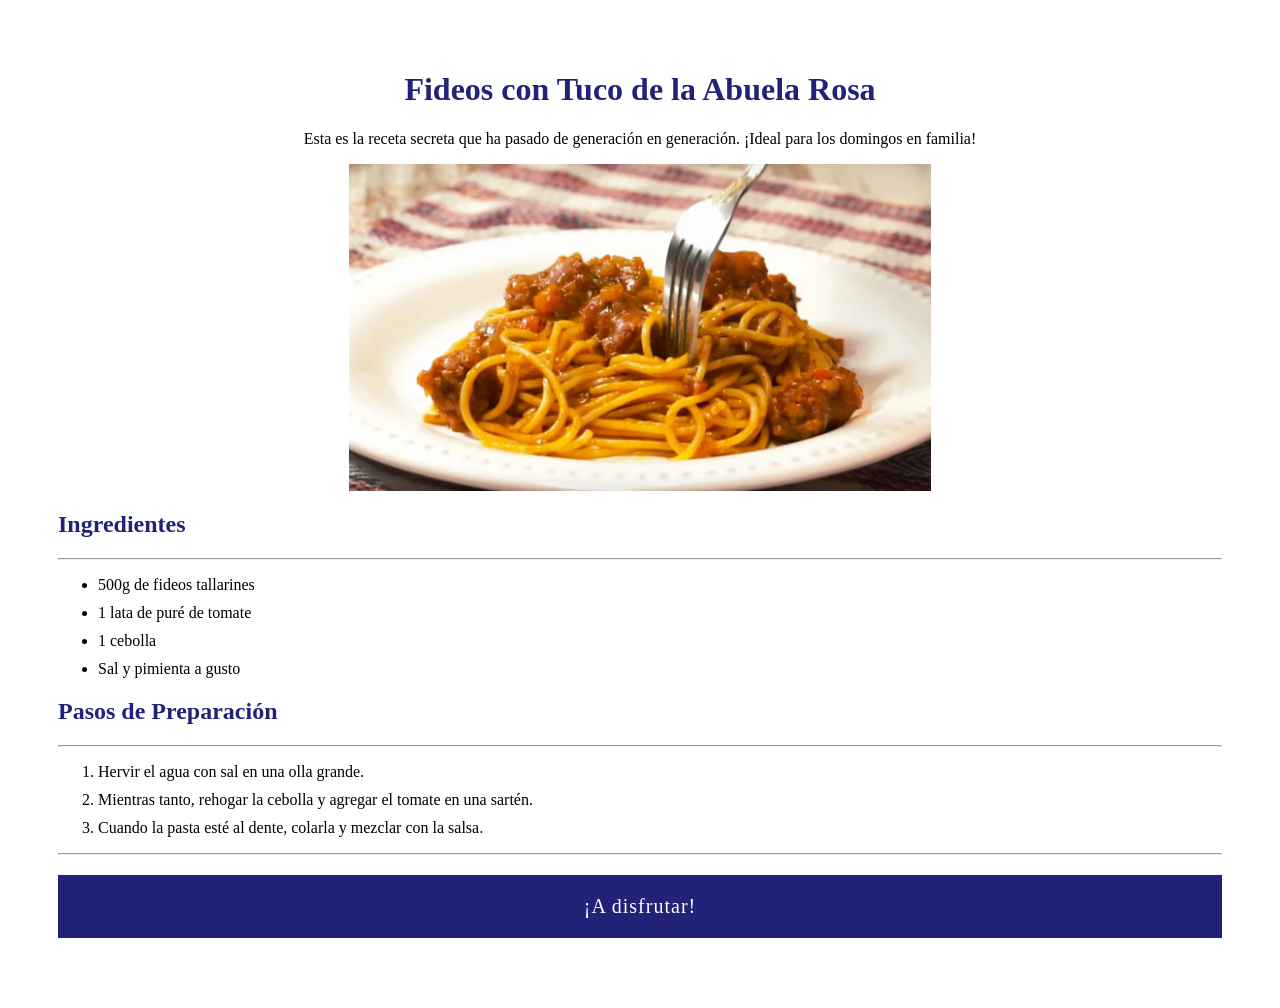
<file: 01-Receta-Abuela/index.html>
<!DOCTYPE html>
<html lang="en">
<head>
    <meta charset="UTF-8">
    <meta name="viewport" content="width=device-width, initial-scale=1.0">
    <title>La receta de la abuela</title>
    <link rel="stylesheet" href="style.css">
</head>
<body>
    <h1>Fideos con Tuco de la Abuela Rosa</h1>
    <p>Esta es la receta secreta que ha pasado de generación en generación. ¡Ideal para los domingos en familia!</p>

    <div class="container-img">

        <img src="./assets/plato-final.jpg" alt="Fideos con Tuco de la Abuela Rosa" width="50%">
    </div>

    <h2>Ingredientes</h2>
    <hr> 
    <ul>
        <li>500g de fideos tallarines</li>
        <li>1 lata de puré de tomate</li>
        <li>1 cebolla</li>
        <li>Sal y pimienta a gusto</li>
    </ul>

    <h2>Pasos de Preparación</h2>
    <hr>
    <ol>
        <li>Hervir el agua con sal en una olla grande.</li>
        <li>Mientras tanto, rehogar la cebolla y agregar el tomate en una sartén.</li>
        <li>Cuando la pasta esté al dente, colarla y mezclar con la salsa.</li>
    </ol>
    <hr>
    <footer>
        <p id="footer">¡A disfrutar!</p>

    </footer>
</body>
</html>
</file>
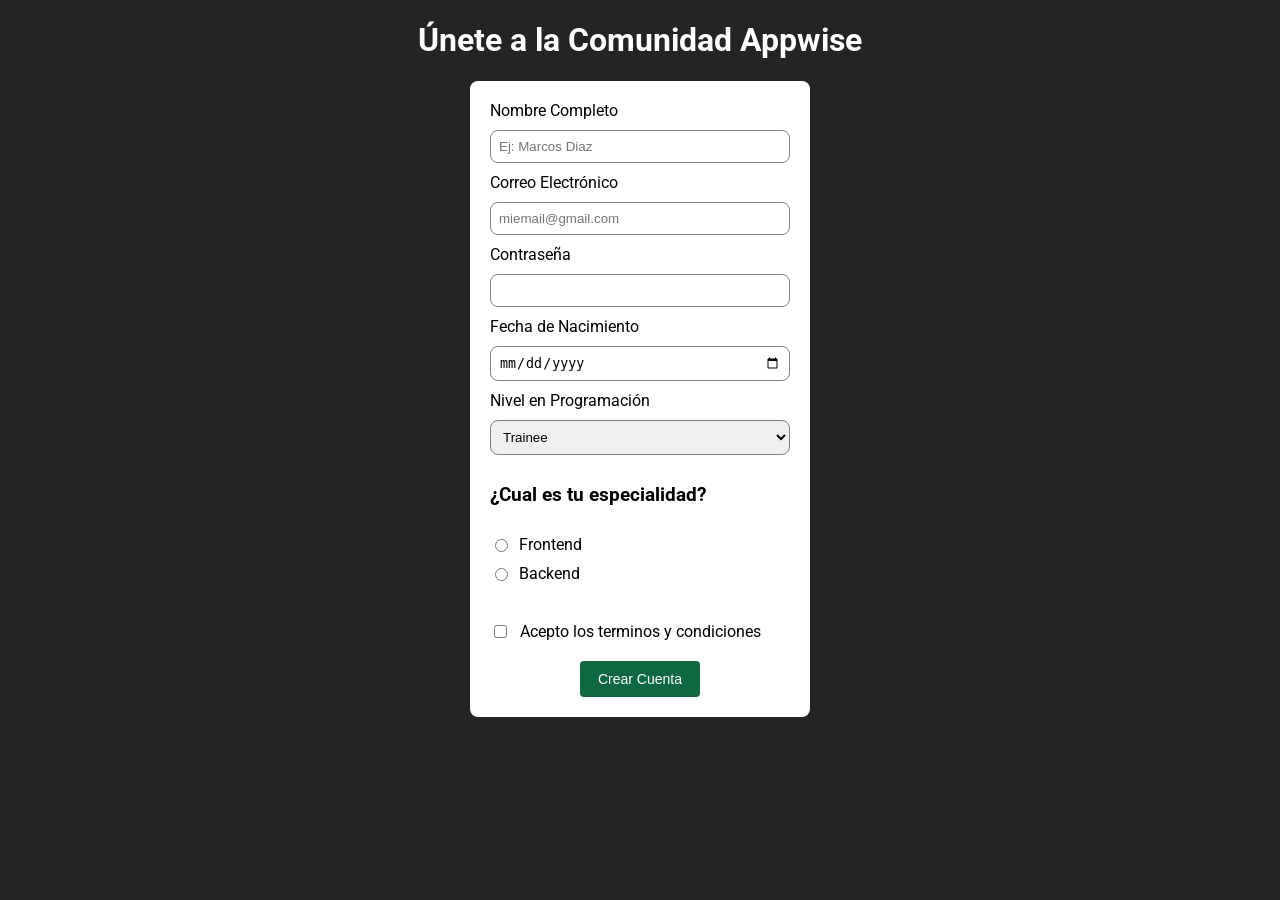
<file: 03-Registro-Usuario/index.html>
<!DOCTYPE html>
<html lang="en">
<head>
    <meta charset="UTF-8">
    <meta name="viewport" content="width=device-width, initial-scale=1.0">
    <title>Unete a Appwise</title>
    <link rel="stylesheet" href="style.css">
    <link rel="preconnect" href="https://fonts.googleapis.com">
    <link rel="preconnect" href="https://fonts.gstatic.com" crossorigin>
    <link href="https://fonts.googleapis.com/css2?family=Alan+Sans:wght@300..900&family=Cinzel:wght@400..900&family=EB+Garamond:ital,wght@0,400..800;1,400..800&family=Iosevka+Charon:ital,wght@0,300;0,400;0,500;0,700;1,300;1,400;1,500;1,700&family=Merriweather:ital,opsz,wght@0,18..144,300..900;1,18..144,300..900&family=Oswald:wght@200..700&family=Roboto+Condensed:ital,wght@0,100..900;1,100..900&family=Roboto:ital,wght@0,100..900;1,100..900&display=swap" rel="stylesheet">
</head>
<body>
    <h1>Únete a la Comunidad Appwise</h1>

    <form action="#">
        <label for="nombre-completo">Nombre Completo</label>
        <input type="text" id="nombre-completo" required placeholder="Ej: Marcos Diaz">

        <label for="email">Correo Electrónico</label>
        <input type="email" id="email" placeholder="miemail@gmail.com">

        <label for="contraseña">Contraseña</label>
        <input type="password" id="contraseña" >

        <label for="fecha">Fecha de Nacimiento</label>
        <input type="date" id="fecha">

        <label for="nivel-exp">Nivel en Programación</label>
        <select id="nivel-exp" name="nivel-exp">
            <option value="trainee">Trainee</option>
            <option value="junior">Junior</option>
            <option value="semi-senior">Semi-Senior</option>
            <option value="senior">Senior</option>
        </select>

        <h3>¿Cual es tu especialidad?</h3>
        <div class="especialidad">
            <input type="radio" name="especialidad" id="frontend" value="frontend">           
            <label for="frontend">Frontend</label>
        </div>
        <div class="especialidad">
            <input type="radio" name="especialidad" id="backend" value="backend">
            <label for="backend">Backend</label>
        </div>
        <br>
        <div class="terminos-condiciones">
            <input type="checkbox" id="terminos-condiciones" required>
            <label for="terminos-condiciones">Acepto los terminos y condiciones</label>
        </div>
        <div id="button">
            <button type="submit">Crear Cuenta</button>
        </div>
    </form>
</body>
</html>
</file>
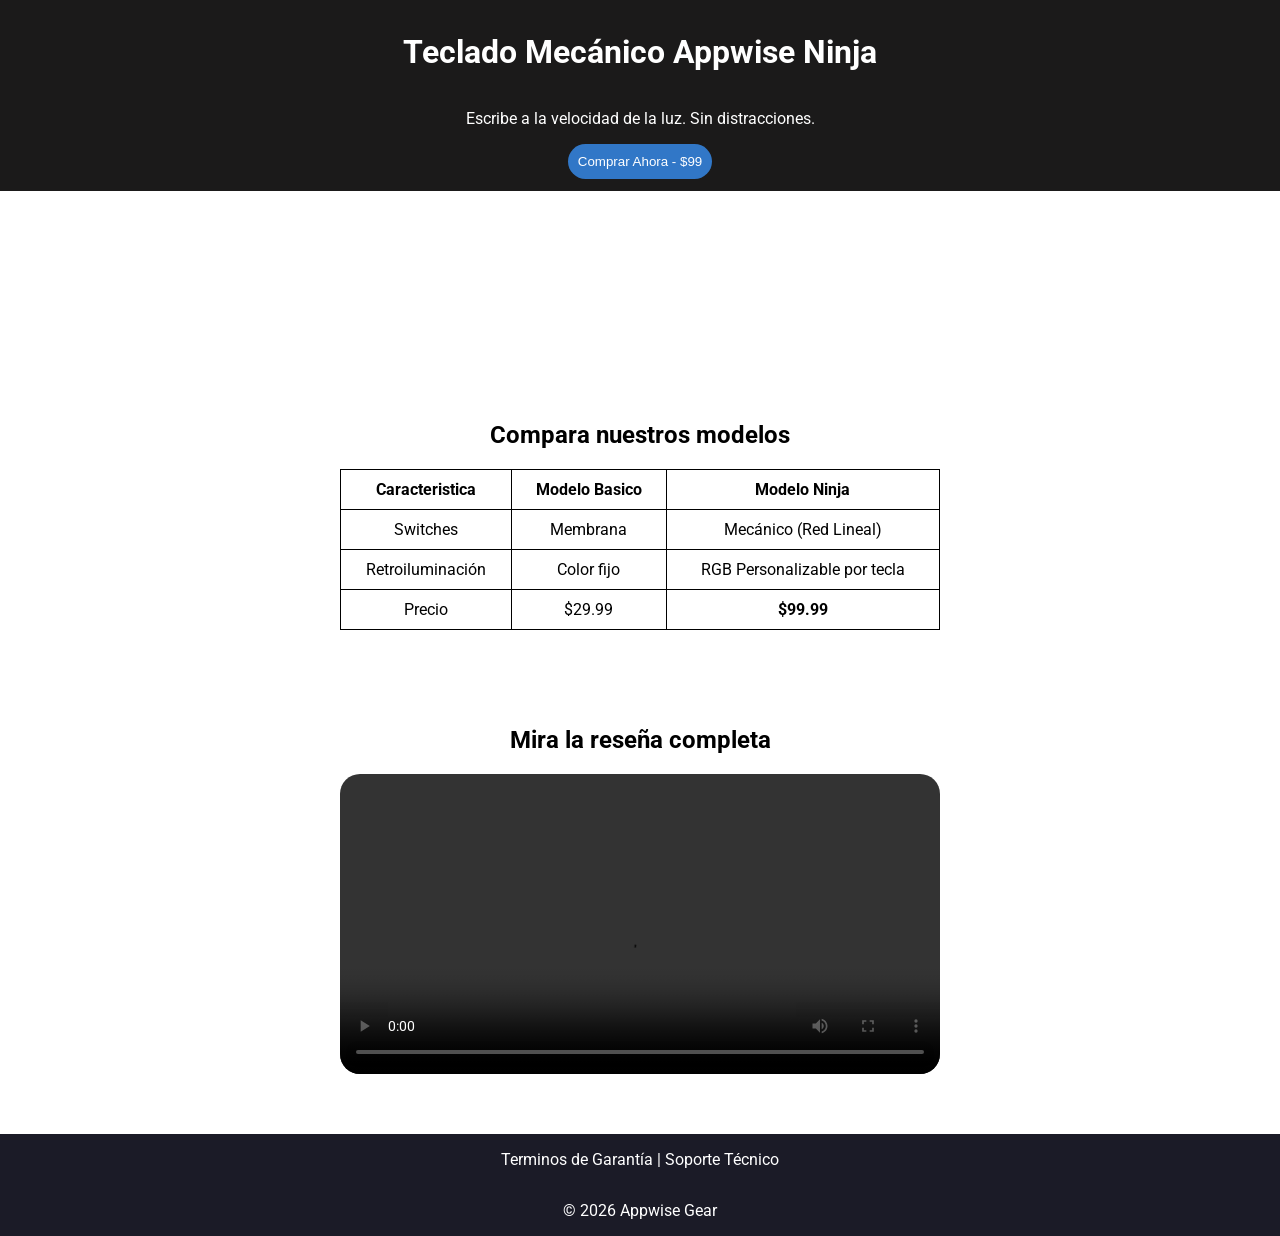
<file: 04-Landing-Producto/index.html>
<!DOCTYPE html>
<html lang="en">
<head>
    <meta charset="UTF-8">
    <meta name="viewport" content="width=device-width, initial-scale=1.0">
    <title>Document</title>
    <link rel="stylesheet" href="style.css">
    <link rel="preconnect" href="https://fonts.googleapis.com">
    <link rel="preconnect" href="https://fonts.gstatic.com" crossorigin>
    <link href="https://fonts.googleapis.com/css2?family=Alan+Sans:wght@300..900&family=Cinzel:wght@400..900&family=EB+Garamond:ital,wght@0,400..800;1,400..800&family=Iosevka+Charon:ital,wght@0,300;0,400;0,500;0,700;1,300;1,400;1,500;1,700&family=Merriweather:ital,opsz,wght@0,18..144,300..900;1,18..144,300..900&family=Oswald:wght@200..700&family=Roboto+Condensed:ital,wght@0,100..900;1,100..900&family=Roboto:ital,wght@0,100..900;1,100..900&display=swap" rel="stylesheet">
</head>
<body>
    <header>
        <h1>Teclado Mecánico Appwise Ninja</h1>
        <p>Escribe a la velocidad de la luz. Sin distracciones.</p>
        <button>Comprar Ahora - $99</button>
    </header>

    <section>
        <video src="./assets/promo.mp4" autoplay muted loop></video>
    </section>

    <section id="productos">
        <h2>Compara nuestros modelos</h2>
        <table>
            <thead>
                <tr>
                    <th>Caracteristica</th>
                    <th>Modelo Basico</th>
                    <th>Modelo Ninja</th>
                </tr>
            </thead>
            <tbody>
                <tr>
                    <td>Switches</td>
                    <td>Membrana</td>
                    <td>Mecánico (Red Lineal)</td>
                </tr>
                <tr>
                    <td>Retroiluminación</td>
                    <td>Color fijo</td>
                    <td>RGB Personalizable por tecla</td>
                </tr>
                <tr>
                    <td>Precio</td>
                    <td>$29.99</td>
                    <td><strong>$99.99</strong></td>
                </tr>
            </tbody>
        </table>

        <br>
        <br>
        <br>
        <br>
        <h2>Mira la reseña completa</h2>
        <video width="600" controls>
            <source src="https://appwiseinnovations.dev/ACADEMY/promo.mp4" type="video/mp4">
            Tu navegador no soporta video.
        </video>
    </section>

    <footer>
        <p>
            <a href="#">Terminos de Garantía</a> 
            <span>|</span>
            <a href="#">Soporte Técnico</a>
        </p>
        <p>&copy; 2026 Appwise Gear</p>
    </footer>
</body>
</html>
</file>
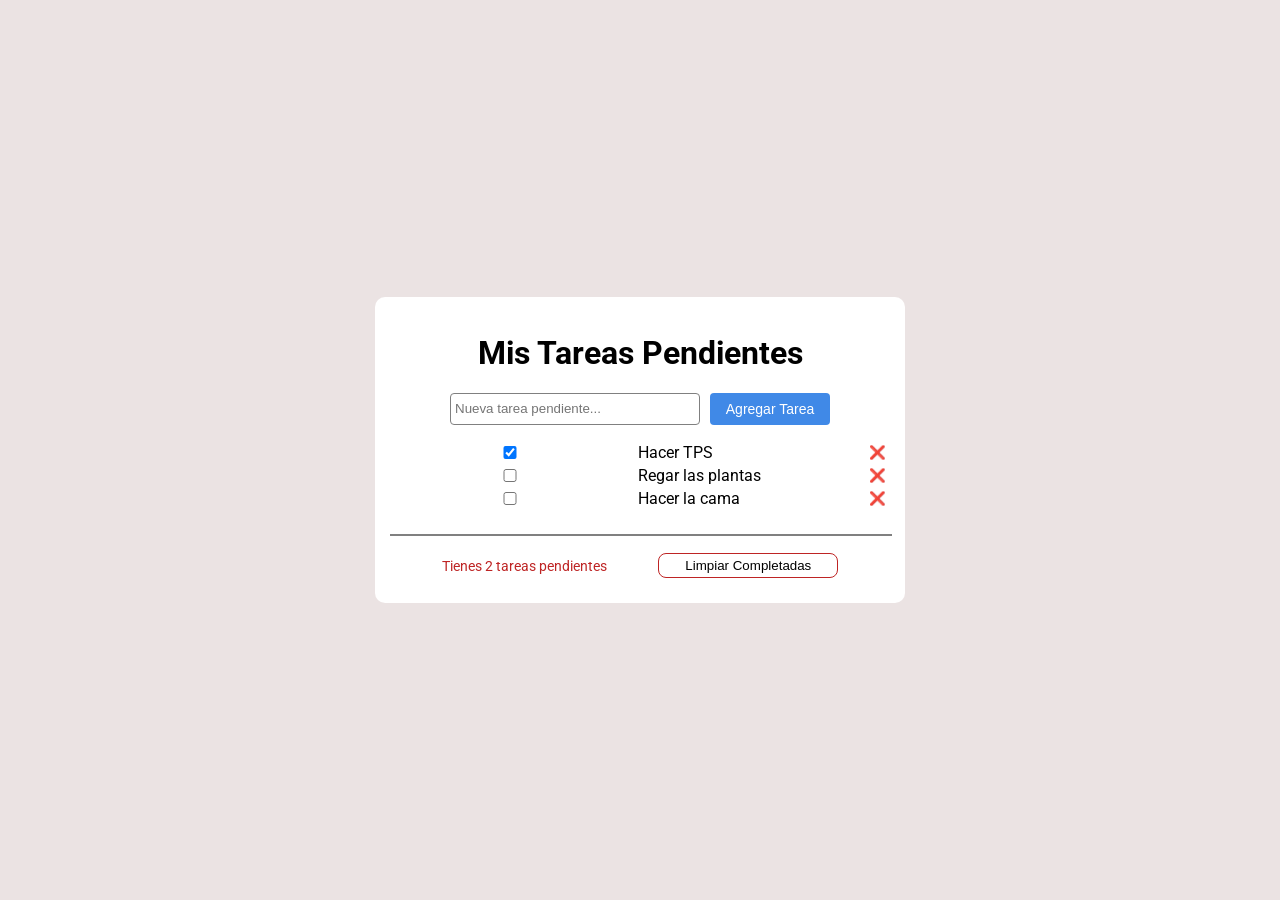
<file: 05-Gestor-Tareas/index.html>
<!DOCTYPE html>
<html lang="en">
<head>
    <meta charset="UTF-8">
    <meta name="viewport" content="width=device-width, initial-scale=1.0">
    <title>Lista de Tareas</title>
    <link rel="stylesheet" href="style.css">
    <link rel="preconnect" href="https://fonts.googleapis.com">
    <link rel="preconnect" href="https://fonts.gstatic.com" crossorigin>
    <link href="https://fonts.googleapis.com/css2?family=Alan+Sans:wght@300..900&family=Cinzel:wght@400..900&family=EB+Garamond:ital,wght@0,400..800;1,400..800&family=Iosevka+Charon:ital,wght@0,300;0,400;0,500;0,700;1,300;1,400;1,500;1,700&family=Merriweather:ital,opsz,wght@0,18..144,300..900;1,18..144,300..900&family=Oswald:wght@200..700&family=Roboto+Condensed:ital,wght@0,100..900;1,100..900&family=Roboto:ital,wght@0,100..900;1,100..900&display=swap" rel="stylesheet">
</head>
<body>
    <main>
        <h1>Mis Tareas Pendientes</h1>

        <div class="container">
            <div class="nueva-tarea">
                <input type="text" placeholder="Nueva tarea pendiente...">
                <button id="btn-agregarTarea">Agregar Tarea</button>
            </div>

            <ul>
                <li>
                    <label>
                        <input type="checkbox" checked>
                        Hacer TPS
                    </label>
                    <button>❌</button>
                </li>
                <li>
                    <label>
                        <input type="checkbox" >
                        Regar las plantas
                    </label>
                    <button>❌</button>
                </li>
                <li>
                    <label>
                        <input type="checkbox" >
                        Hacer la cama
                    </label>
                    <button>❌</button>
                </li>
            </ul>
            <hr>
            <div class="footer-container">
                <p>Tienes 2 tareas pendientes</p>
                <button id="btn-limpiar">Limpiar Completadas</button>
            </div>
        </div>
        
    </main>
</body>
</html>
</file>
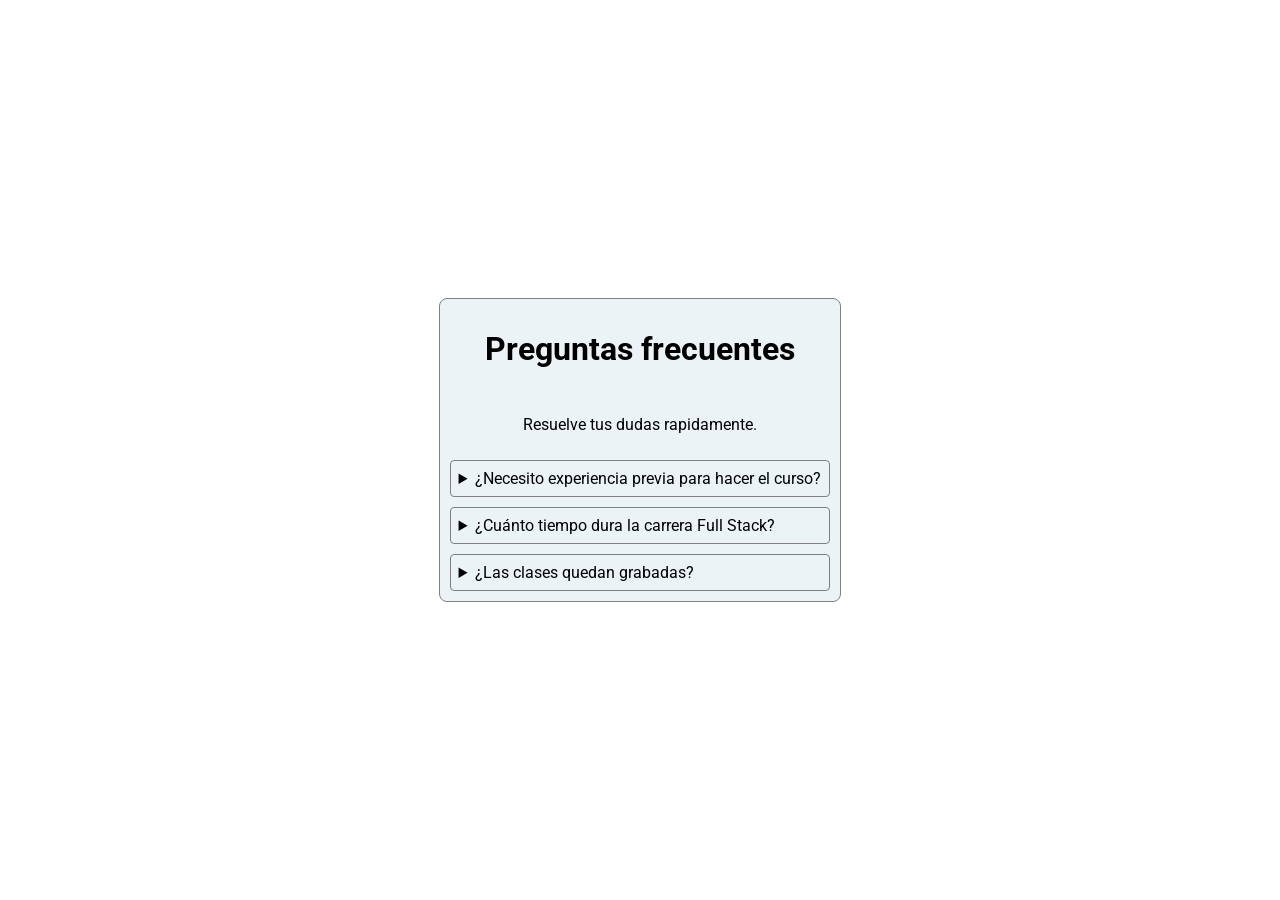
<file: 06-FAQ-Acordeon/index.html>
<!DOCTYPE html>
<html lang="en">
<head>
    <meta charset="UTF-8">
    <meta name="viewport" content="width=device-width, initial-scale=1.0">
    <title>Centro de Ayuda - Appwise</title>
    <link rel="stylesheet" href="style.css">
    <link rel="preconnect" href="https://fonts.googleapis.com">
    <link rel="preconnect" href="https://fonts.gstatic.com" crossorigin>
    <link href="https://fonts.googleapis.com/css2?family=Alan+Sans:wght@300..900&family=Cinzel:wght@400..900&family=EB+Garamond:ital,wght@0,400..800;1,400..800&family=Iosevka+Charon:ital,wght@0,300;0,400;0,500;0,700;1,300;1,400;1,500;1,700&family=Merriweather:ital,opsz,wght@0,18..144,300..900;1,18..144,300..900&family=Oswald:wght@200..700&family=Roboto+Condensed:ital,wght@0,100..900;1,100..900&family=Roboto:ital,wght@0,100..900;1,100..900&display=swap" rel="stylesheet">
</head>
<body>
    <main>
        <h1>Preguntas frecuentes</h1>
        <p>Resuelve tus dudas rapidamente.</p>

        <section>
            <details>
                <summary>
                    ¿Necesito experiencia previa para hacer el curso?
                </summary>
                <p>No, empezamos desde cero. Solo necesitas una computadora y ganas de aprender.</p>
            </details>
            <details>
                <summary>
                    ¿Cuánto tiempo dura la carrera Full Stack?
                </summary>
                <p>El programa completo dura 9 meses, con clases en vivo y proyectos prácticos semanales.</p>
            </details>
            <details>
                <summary>
                    ¿Las clases quedan grabadas?
                </summary>
                <p>¡Sí! Todas las clases se graban y se suben a la plataforma para que puedas repasarlas cuando quieras.</p>
            </details>
        </section>
    </main>
</body>
</html>
</file>
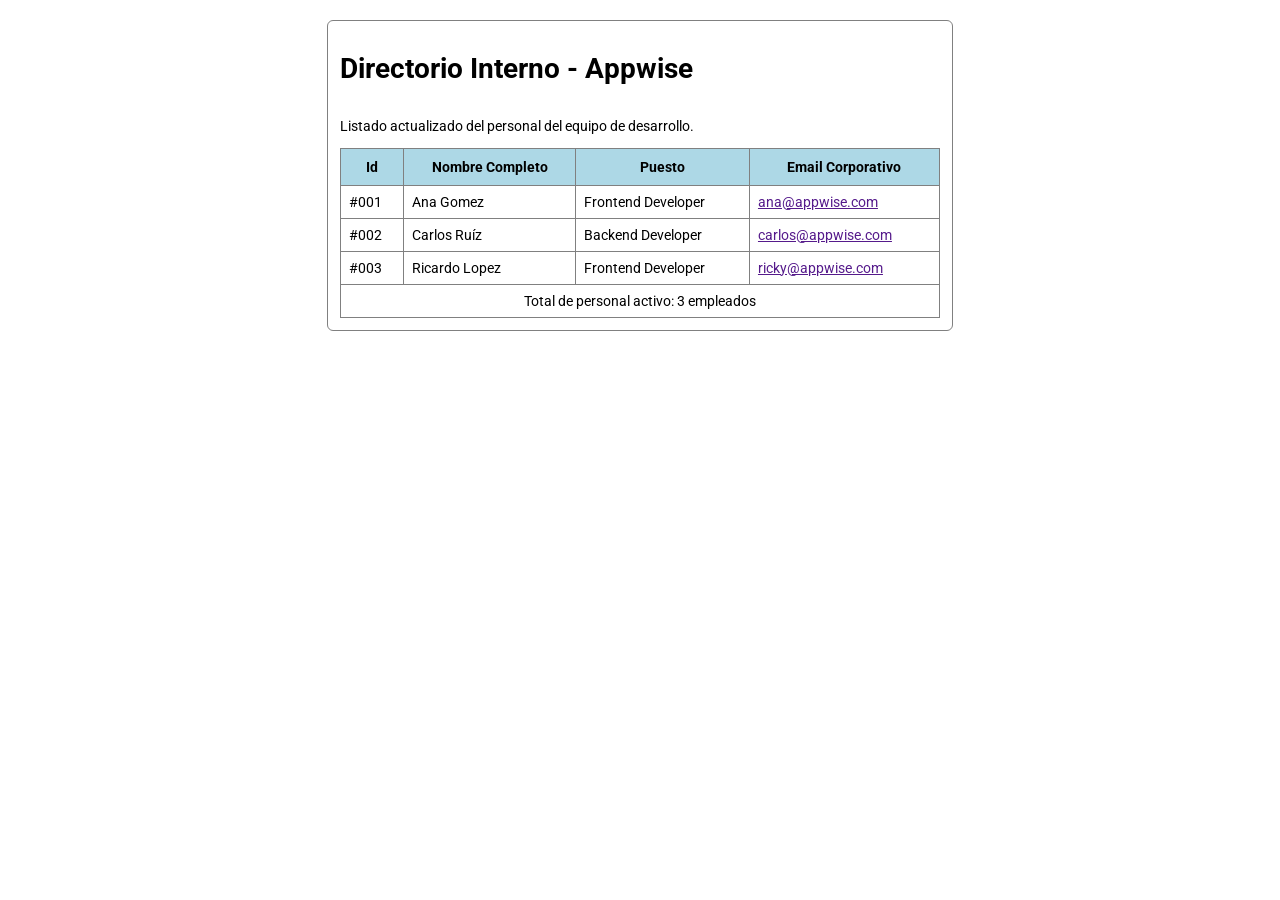
<file: 07-Directorio-Empleados/index.html>
<!DOCTYPE html>
<html lang="en">
<head>
    <meta charset="UTF-8">
    <meta name="viewport" content="width=device-width, initial-scale=1.0">
    <title>Directorio de empleados</title>
    <link rel="stylesheet" href="style.css">
    <link rel="preconnect" href="https://fonts.googleapis.com">
<link rel="preconnect" href="https://fonts.gstatic.com" crossorigin>
<link href="https://fonts.googleapis.com/css2?family=Alan+Sans:wght@300..900&family=Cinzel:wght@400..900&family=EB+Garamond:ital,wght@0,400..800;1,400..800&family=Iosevka+Charon:ital,wght@0,300;0,400;0,500;0,700;1,300;1,400;1,500;1,700&family=Merriweather:ital,opsz,wght@0,18..144,300..900;1,18..144,300..900&family=Oswald:wght@200..700&family=Roboto+Condensed:ital,wght@0,100..900;1,100..900&family=Roboto:ital,wght@0,100..900;1,100..900&display=swap" rel="stylesheet">
</head>
<body>
    <main>
        <h1>Directorio Interno - Appwise</h1>
        <p>Listado actualizado del personal del equipo de desarrollo.</p>

        <table>
            <thead>
                <tr>
                    <th>Id</th>
                    <th>Nombre Completo</th>
                    <th>Puesto</th>
                    <th>Email Corporativo</th>
                </tr>               
            </thead>
            <tbody>
                <tr>
                    <td>#001</td>
                    <td>Ana Gomez</td>
                    <td>Frontend Developer</td>
                    <td><a href="">ana@appwise.com</a></td>
                </tr>
                <tr>
                    <td>#002</td>
                    <td>Carlos Ruíz</td>
                    <td>Backend Developer</td>
                    <td><a href="">carlos@appwise.com</a></td>
                </tr>
                <tr>
                    <td>#003</td>
                    <td>Ricardo Lopez</td>
                    <td>Frontend Developer</td>
                    <td><a href="">ricky@appwise.com</a></td>
                </tr>
            </tbody>
            <tfoot>
                <td colspan="4">Total de personal activo: 3 empleados</td>
            </tfoot>
        </table>
    </main>
</body>
</html>
</file>
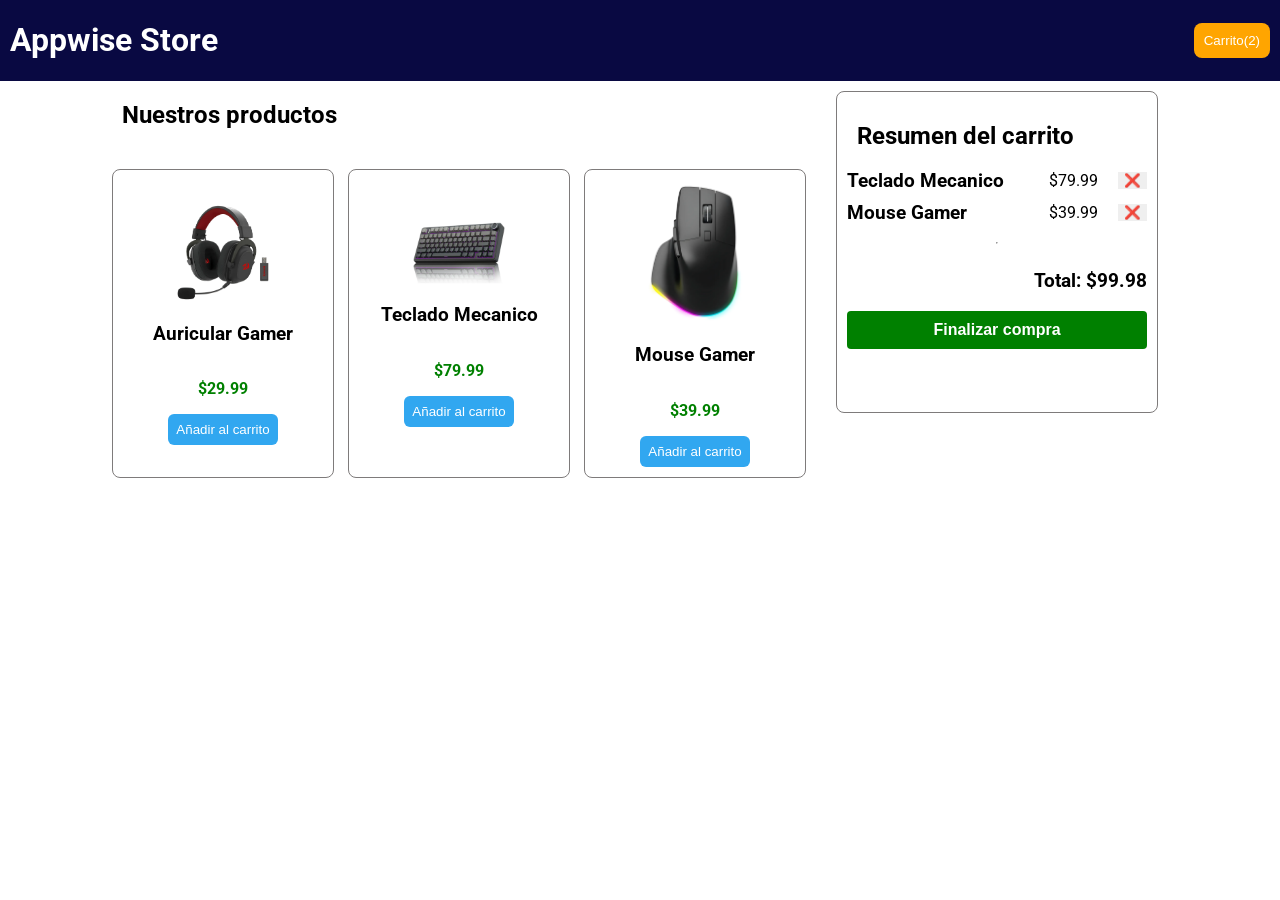
<file: 08-Carrito-Compras/index.html>
<!DOCTYPE html>
<html lang="en">
<head>
    <meta charset="UTF-8">
    <meta name="viewport" content="width=device-width, initial-scale=1.0">
    <title>Carrito de compras</title>
    <link rel="stylesheet" href="style.css">
    <link rel="preconnect" href="https://fonts.googleapis.com">
<link rel="preconnect" href="https://fonts.gstatic.com" crossorigin>
<link href="https://fonts.googleapis.com/css2?family=Alan+Sans:wght@300..900&family=Cinzel:wght@400..900&family=EB+Garamond:ital,wght@0,400..800;1,400..800&family=Iosevka+Charon:ital,wght@0,300;0,400;0,500;0,700;1,300;1,400;1,500;1,700&family=Merriweather:ital,opsz,wght@0,18..144,300..900;1,18..144,300..900&family=Oswald:wght@200..700&family=Roboto+Condensed:ital,wght@0,100..900;1,100..900&family=Roboto:ital,wght@0,100..900;1,100..900&display=swap" rel="stylesheet">
</head>
<body>
    <header>
        <h1>Appwise Store</h1>
        <button id="btn-carrito">Carrito(2)</button>
    </header>

    <main>
        <section id="productos">
            <h2>Nuestros productos</h2>
            <div class="cards">
                <div class="card">
                    <img src="./assets/auricular_gamer.webp" alt="" width="100">
                    <h3>Auricular Gamer</h3>
                    <p class="precio">$29.99</p>    
                    <button class="btn-agregar">Añadir al carrito</button>
                </div>
                <div class="card">
                    <img src="./assets/teclado_mecanico.webp" alt="" width="100">
                    <h3>Teclado Mecanico</h3>
                    <p class="precio">$79.99</p>    
                    <button class="btn-agregar">Añadir al carrito</button>
                </div>
                <div class="card">
                    <img src="./assets/mouse_gamer.webp" alt="" width="100">
                    <h3>Mouse Gamer</h3>
                    <p class="precio">$39.99</p>    
                    <button class="btn-agregar">Añadir al carrito</button>
                </div>

            </div>
        </section>
        <aside>
            <h2>Resumen del carrito</h2>
            <ul>
                <li>
                    <h3>Teclado Mecanico</h3>
                    <p>$79.99</p>    
                    <button>❌</button>
                </li>
                <li>
                    <h3>Mouse Gamer</h3>
                    <p>$39.99</p>    
                    <button>❌</button>
                </li>
            </ul>
            <hr>
            <h3 id="total">Total: $99.98</h3>
            <button id="btn-finalizar">Finalizar compra</button>
        </aside>
    </main>
    
</body>
</html>
</file>
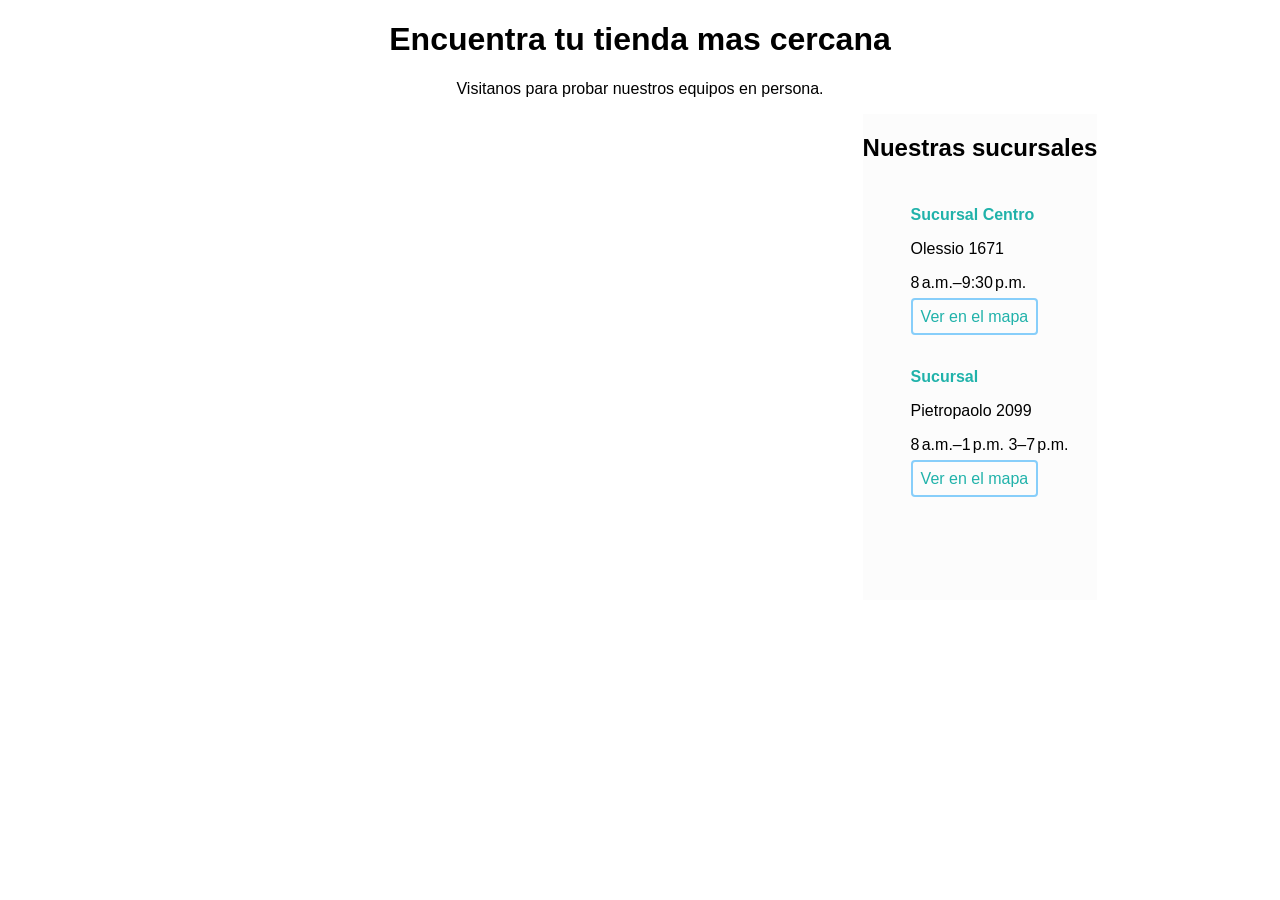
<file: 09-Buscar-Mapas/index.html>
<!DOCTYPE html>
<html lang="en">
<head>
    <meta charset="UTF-8">
    <meta name="viewport" content="width=device-width, initial-scale=1.0">
    <title>Sucursales - Appwise</title>
    <link rel="stylesheet" href="style.css">
</head>
<body>
    <header>
        <h1>Encuentra tu tienda mas cercana</h1>
        <p>Visitanos para probar nuestros equipos en persona.</p>
    </header>
    <main>
        <figure>
            <iframe src="https://www.google.com/maps/embed?pb=!1m18!1m12!1m3!1d3484.351764675739!2d-59.653718225125004!3d-29.154304690571106!2m3!1f0!2f0!3f0!3m2!1i1024!2i768!4f13.1!3m3!1m2!1s0x944eb0721fa50b0f%3A0x7791865e4f84c842!2sSuper%20Cristian%20Casa%20Central!5e0!3m2!1ses-419!2sar!4v1772973228231!5m2!1ses-419!2sar" width="600" height="450" style="border:0;" allowfullscreen="" loading="lazy" referrerpolicy="no-referrer-when-downgrade"></iframe>
        </figure>
        <aside>
            <h2>Nuestras sucursales</h2>
            <ul>
                <li>
                    <strong>Sucursal Centro</strong>
                    <p>Olessio 1671</p>
                    <p>8 a.m.–9:30 p.m.</p>
                    <a href="#">Ver en el mapa</a>
                </li>
                <li>
                    <strong>Sucursal</strong>
                    <p>Pietropaolo 2099</p>
                    <p>8 a.m.–1 p.m. 3–7 p.m.</p>
                    <a href="#">Ver en el mapa</a>
                </li>
            </ul>
        </aside>
    </main>
</body>
</html>
</file>
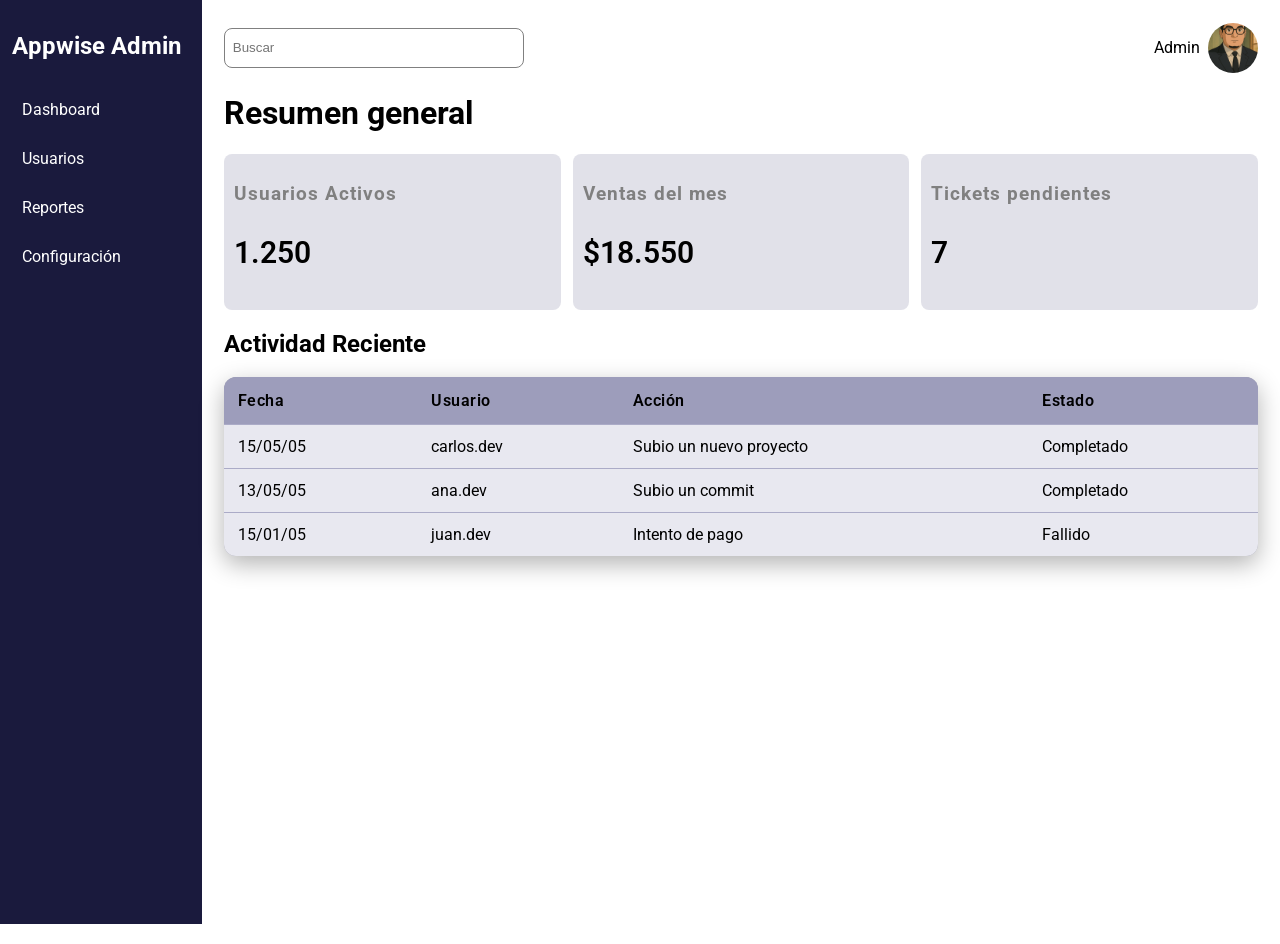
<file: 10-Dashboard-Admin/index.html>
<!DOCTYPE html>
<html lang="en">
<head>
    <meta charset="UTF-8">
    <meta name="viewport" content="width=device-width, initial-scale=1.0">
    <title>Dashboard Admin</title>
    <link rel="stylesheet" href="style.css">
    <link rel="preconnect" href="https://fonts.googleapis.com">
<link rel="preconnect" href="https://fonts.gstatic.com" crossorigin>
<link href="https://fonts.googleapis.com/css2?family=Alan+Sans:wght@300..900&family=Cinzel:wght@400..900&family=EB+Garamond:ital,wght@0,400..800;1,400..800&family=Iosevka+Charon:ital,wght@0,300;0,400;0,500;0,700;1,300;1,400;1,500;1,700&family=Merriweather:ital,opsz,wght@0,18..144,300..900;1,18..144,300..900&family=Oswald:wght@200..700&family=Roboto+Condensed:ital,wght@0,100..900;1,100..900&family=Roboto:ital,wght@0,100..900;1,100..900&display=swap" rel="stylesheet">
</head>
<body>

    <aside>
        <h2>Appwise Admin</h2>
        <nav>
            <ul>
                <li>Dashboard</li>
                <li>Usuarios</li>
                <li>Reportes</li>
                <li>Configuración</li>
            </ul>
        </nav>
        
    </aside>
    <main>
        <header>
            <input type="search" name="" id="" placeholder="Buscar">
            <div id="perfil">
                <p>Admin</p>
                <img src="./assets/avatar.png" alt="Foto usuario">
            </div>
        </header>
        <h1>Resumen general</h1>
        <section class="main" id="cards">
            <article>
                <h3>Usuarios Activos</h3>
                <p>1.250</p>
            </article>
            <article>
                <h3>Ventas del mes</h3>
                <p>$18.550</p>
            </article>
            <article>
                <h3>Tickets pendientes</h3>
                <p>7</p>
            </article>
        </section>

        <section class="main" id="act-reciente">
            <h2>Actividad Reciente</h2>
            <table>
                <thead>
                    <tr>
                        <th>Fecha</th>
                        <th>Usuario</th>
                        <th>Acción</th>
                        <th>Estado</th>
                    </tr>
                </thead>
                <tbody>
                    <tr>
                        <td>15/05/05</td>
                        <td>carlos.dev</td>
                        <td>Subio un nuevo proyecto</td>
                        <td>Completado</td>
                    </tr>
                    <tr>
                        <td>13/05/05</td>
                        <td>ana.dev</td>
                        <td>Subio un commit</td>
                        <td>Completado</td>
                    </tr>
                    <tr>
                        <td>15/01/05</td>
                        <td>juan.dev</td>
                        <td>Intento de pago</td>
                        <td>Fallido</td>
                    </tr>
                </tbody>
            </table>
        </section>
    </main>
    <dialog >
        <h3>Nuevo Usuario</h3>
        <form action="">
            <input type="text" name="" id="">
            <button>Guardar</button>
            <button>Cancelar</button>
        </form>
    </dialog>
</body>
</html>
</file>
<file: 01-Receta-Abuela/style.css>
:root {
  --color-fuente: rgb(34, 34, 121);
  margin: 50px;
}

h1 {
    color: var(--color-fuente);
    text-align: center;
}

p {
    text-align: center;
    font-size: 16px;
}

.container-img {
    display: flex;
    justify-content: center;
}
h2 {
    color: var(--color-fuente);
}

hr {
    color: var(--color-fuente);
}

li {
    margin-bottom: 10px;
}
footer {
    margin-bottom: 0px;
}
#footer {
    background-color: var(--color-fuente);
    padding: 20px;
    color: #fff;
    font-size: 20px;
    text-align: center;
    letter-spacing: 1px;
    
}
</file>
<file: 03-Registro-Usuario/style.css>
:root {
    background-color: rgb(35, 37, 37);
    padding: 0;
    font-family: "Roboto", sans-serif;
}

.roboto {
  font-family: "Roboto", sans-serif;
  font-optical-sizing: auto;
  font-weight: 300;
  font-style: normal;
  font-variation-settings:
    "wdth" 100;
}
h1 {
    color: #fff;
    text-align: center;
}

form {
    background-color: #fff;
    display: flex;
    flex-direction: column;
    gap: 10px;
    width: 300px;
    margin: 0 auto;
    border-radius: 8px;
    padding: 20px;
}

input {
    padding: 8px;
    border: 1px solid gray;
    border-radius: 8px;
    
}
select {
    padding: 8px;
    border: 1px solid gray;
    border-radius: 8px;
}
.especialidad {
    display: flex;
    align-items: center;
    gap: 8px;
}

.terminos-condiciones {
    display: flex;
    gap: 10px;
}
#button {
    display: flex;
    justify-content: center;
    align-items: center;

}
button {
    width: 120px;
    margin-top: 10px;
    padding: 10px;
    color: #fff;
    background-color: rgb(14, 104, 66);
    font-size: 14px;
    border: none;
    border-radius: 4px;
    text-align: center;
}
</file>
<file: 04-Landing-Producto/style.css>
body {
    font-family: "Roboto", sans-serif;
    margin: 0;
}

.roboto{
  font-family: "Roboto", sans-serif;
  font-optical-sizing: auto;
  font-weight: 300;
  font-style: normal;
  font-variation-settings:
    "wdth" 100;
}
header {
    display: flex;
    justify-content: center;
    align-items: center;
    flex-direction: column;
    padding: 12px;
    background-color: rgb(27, 26, 26);
    color: #fff;
}

header button {
    border: none;
    border-radius: 20px;
    padding: 10px;
    background-color: rgb(49, 119, 199);
    color: #fff;
}

section {
    display: flex;
    justify-content: center;
    margin: 30px;
}
section video {
    border: none;
    border-radius: 20px;
}

#productos {
    display: flex;
    justify-content: center;
    align-items: center;
    flex-direction: column;
}

table {
    text-align: center;
    width: 600px;
    border-collapse: collapse;
}
table thead tr th{
    border: 1px solid black;
    padding: 10px;
}
table tbody tr td{
    border: 1px solid black;
    padding: 10px;
}

footer {
    margin-top: 60px;
    text-align: center;
    display: flex;
    justify-content: center;
    flex-direction: column;
    background-color: rgb(27, 27, 39);
}

footer p {
    color: #fff;
}
footer a {
    text-decoration: none;
    color: #fff;
}
</file>
<file: 05-Gestor-Tareas/style.css>
body {
    margin: 0;
    font-family: "Roboto", sans-serif;
    background-color: #ebe3e3;
    display: flex;
    justify-content: center;
    align-items: center;
    height: 100vh;
}

.roboto{
  font-family: "Roboto", sans-serif;
  font-optical-sizing: auto;
  font-weight: 300;
  font-style: normal;
  font-variation-settings:
    "wdth" 100;
}
main {
    display: flex;
    flex-direction: column;
    justify-content: center;
    border-radius: 10px;
    padding: 15px;
    width: 500px;
    margin: 0 auto;
    background-color: #fff;
}

h1 {
    text-align: center;
}

.container {
    display: flex;
    justify-content: center;
    flex-direction: column;
}

.nueva-tarea {
    display: flex;
    flex-direction: row;
    justify-content: center;
    gap: 10px;
}

input {
    border-radius: 4px;
    padding: 4px;
    width: 240px;
    border: 1px solid gray;
}

#btn-agregarTarea {
    border-radius: 4px;
    background-color: rgb(64, 137, 231);
    padding: 8px;
    width: 120px;
    border: none;
    color: #fff;
    font-size: 14px;
}
ul {
    list-style: none;
    padding: 0;
}

li {
    display: flex;
    justify-content: space-between;
    align-items: center;
}

label {
    display: flex;
    align-items: center;
    gap: 8px;
}

input[type="checkbox"] {
    margin: 0; /* 👈 sacá el margin negativo */
}

ul li button {
    background-color: transparent;
    border: none;
    padding: 4px;
}
hr {
    border: 1px solid grey;
    width: 100%;
}
.footer-container {
    display: flex;
    align-items: center;
    justify-content: space-evenly;
}
p {
    font-size: 14px;
    color: rgb(190, 36, 36);
}
#btn-limpiar {
    width: 180px;
    background-color: transparent;
    border: 1px solid rgb(190, 36, 36);
    border-radius: 8px;
    padding: 4px;
    cursor: pointer;
}
#btn-limpiar:hover {
    background-color: rgb(190, 36, 36);
    border: none;
    color: #fff;
}
</file>
<file: 06-FAQ-Acordeon/style.css>
body {
    display: flex;
    justify-content: center;
    align-items: center;
    margin: 0;
    height: 100vh;
    font-family: "Roboto", sans-serif;
}
.roboto {
  font-family: "Roboto", sans-serif;
  font-optical-sizing: auto;
  font-weight: 300;
  font-style: normal;
  font-variation-settings:
    "wdth" 100;
}
main {
    margin: 0 auto;
    background-color: rgb(236, 243, 247);
    display: flex;
    justify-content: center;
    align-items: center;
    flex-direction: column;
    gap: 10px;
    border: 1px solid grey;
    border-radius: 8px;
    padding: 10px;
}

section {
    display: flex;
    flex-direction: column;
    gap: 10px;
}

details {
    border: 1px solid grey;
    border-radius: 4px;
    padding: 8px;
}

details[open] {
    border: 2px solid lightblue;
    padding: 0;
}

details[open] summary {
    margin: 0;
    padding: 4px;
    color: blue;
    background-color: lightblue;
    font-weight: 800;
}
</file>
<file: 07-Directorio-Empleados/style.css>
body {
    font-family: "Roboto", sans-serif;
    font-size: 14px;
    display: flex;
    justify-content: center;
    
}


.roboto {
  font-family: "Roboto", sans-serif;
  font-optical-sizing: auto;
  font-weight: 300;
  font-style: normal;
  font-variation-settings:
    "wdth" 100;
}
main {   
    display: flex;
    flex-direction: column;
    border: 1px solid gray;
    border-radius: 6px;
    width: 600px;
    padding: 12px;
    margin-top: 12px;

}
h1 {
    text-align: start;
}
p {
    text-align: start;
}
table {
    border: 1px solid grey;
    border-collapse: collapse;
    padding: 5px;
}

table thead tr th{
    border: 1px solid grey;
    padding: 10px;
    background-color: lightblue;
}
table tbody tr td{
    border: 1px solid grey;
    padding: 8px;
}
table tfoot td{
    border: 1px solid grey;
    padding: 8px;
    text-align: center;
}
</file>
<file: 08-Carrito-Compras/style.css>
body {
    margin: 0;
    padding: 0;
    font-family: "Roboto", sans-serif;
}

.roboto{
  font-family: "Roboto", sans-serif;
  font-optical-sizing: auto;
  font-weight: 300;
  font-style: normal;
  font-variation-settings:
    "wdth" 100;
}
header {
    background-color: rgb(9, 9, 66);
    display: flex;
    justify-content: space-between;
    align-items: center;
    color: #fff;
}
h1 {
    margin-left: 10px;
}
#btn-carrito {
    padding: 10px;
    text-align: center;
    background-color: orange;
    color: #fff;
    border: none;
    border-radius: 8px;
    margin-right: 10px;
}

main {
    display: flex;
    justify-content: center;
    gap: 20px;
}

#productos {
    display: flex;
    flex-direction: column;
    gap: 20px;
}
.cards {
    display: flex;
    flex-direction: row;
    flex-wrap: wrap;
    gap: 14px;
}
.card {
    display: flex;
    flex-direction: column;
    justify-content: center;
    align-items: center;
    border: 1px solid rgb(126, 123, 123);
    width: 200px;
    height: auto;
    border-radius: 8px;
    padding: 10px;
}
.precio {
    color: green;
    font-weight: 700;
}
.btn-agregar {
    background-color: rgb(49, 167, 240);
    border: none;
    border-radius: 6px;
    color: #fff;
    padding: 8px;
}

aside {
    display: flex;
    flex-direction: column;
    border: 1px solid rgb(126, 123, 123);
    border-radius: 8px;
    padding: 10px;
    margin: 10px;
    width: 300px;
    height: 300px;
}
h2 {
    margin-left: 10px;
}
aside ul {
  list-style: none;
  padding: 0;
  margin: 0;
}

aside li {
  display: flex;
  align-items: center;
  justify-content: space-between;
  gap: 10px;
  margin-bottom: 10px;
}

aside li h3 {
  flex: 1; /* ocupa el espacio disponible */
  margin: 0;
}

aside li p {
  margin: 0;
  min-width: 80px; /* alinea precios */
  text-align: right;
}

aside li button {
  margin-left: 10px;
  border: none;
}
#total {
    text-align: end
}
#btn-finalizar {
    width: 100%;
    box-sizing: border-box;
    padding: 10px;
    color: #fff;
    background-color: green;
    border: none;
    border-radius: 4px;
    font-size: 16px;
    font-weight: 600;
}
</file>
<file: 09-Buscar-Mapas/style.css>
body {
    font-family: "Roboto", sans-serif;
}

header {
    text-align: center;
}

main {
    display: flex;
    justify-content: center;

}

aside {
    background-color: #FCFCFC;
    display: flex;
    flex-direction: column;
    align-items: flex-start;
}
ul li{
    margin-bottom: 26px;
    list-style: none;
    text-align: start;
    padding: 8px;
    
}
ul li strong {
    color: lightseagreen;
}
ul li a {
    padding: 8px;
    border: 2px solid lightskyblue;
    border-radius: 4px;
    text-decoration: none;
    color: lightseagreen;

}
</file>
<file: 10-Dashboard-Admin/style.css>
body {
    font-family: "Roboto", sans-serif;
    display: flex;
    padding: 0;
    margin: 0;
}

.roboto {
  font-family: "Roboto", sans-serif;
  font-optical-sizing: auto;
  font-weight: 300;
  font-style: normal;
  font-variation-settings:
    "wdth" 100;
}
aside {
    display: flex;
    flex-direction: column;
    gap: 10px;
    background-color: rgb(26, 26, 61);
    padding: 12px;
    height: 100vh;             
    width: 220px;
}
aside h2 {
    color: #fff;
}
nav {
    display: flex;
    justify-content: flex-start;
}
nav ul {
    display: flex;
    gap: 10px;
    flex-direction: column;
    padding: 0;         
    margin: 0;
    width: 100%;
}
nav ul li{
    list-style: none;
    color: #fff;
    text-align: left;   
    padding: 10px;
    cursor: pointer;
    
}
nav ul li:hover {
    background-color: rgba(185, 185, 190, 0.4);
    border-radius: 8px;
}

main {
    display: flex;
    flex-direction: column;
    width: 100%;
    height: 100vh;
    padding: 22px;
}

header {
    display: flex;
    justify-content: space-between;
    align-items: center;
    
}
header input {
    width: 300px;
    height: 40px;
    border-radius: 8px;
    border: 1px solid gray;
    padding: 8px;
}
#perfil {
    display: flex;
    justify-content: center;
    align-items: center;
    gap: 8px;
}
header img {
    border-radius: 50%;
    width: 50px;
    height: 50px;
    object-fit: cover;
}

#cards {
    display: flex;
    justify-content: space-evenly;
    gap: 12px;

}
article {
    width: 100%;
    padding: 10px;
    background-color: rgba(180, 180, 199, 0.4);
    border-radius: 8px;
}
article h3 {
    letter-spacing: 1px;
    color: gray;
    
}
article p {
    font-size: 30px;
    font-weight: 600;
}

table {
    width: 100%;
    border-collapse: collapse;
    font-size: 16px;
    background: #9f9fad;
    border-radius: 12px;
    overflow: hidden;
    box-shadow: 0 8px 25px rgba(0, 0, 0, 0.3);
}

/* Encabezado */
thead {
    background: #9d9dbb;
}

thead th {
    padding: 14px;
    text-align: left;
    font-weight: 600;
    letter-spacing: 0.5px;
}

/* Filas */
tbody td {
    padding: 12px 14px;
    border-top: 1px solid #ababc7;
    background-color: #e8e8f0;
}
</file>
